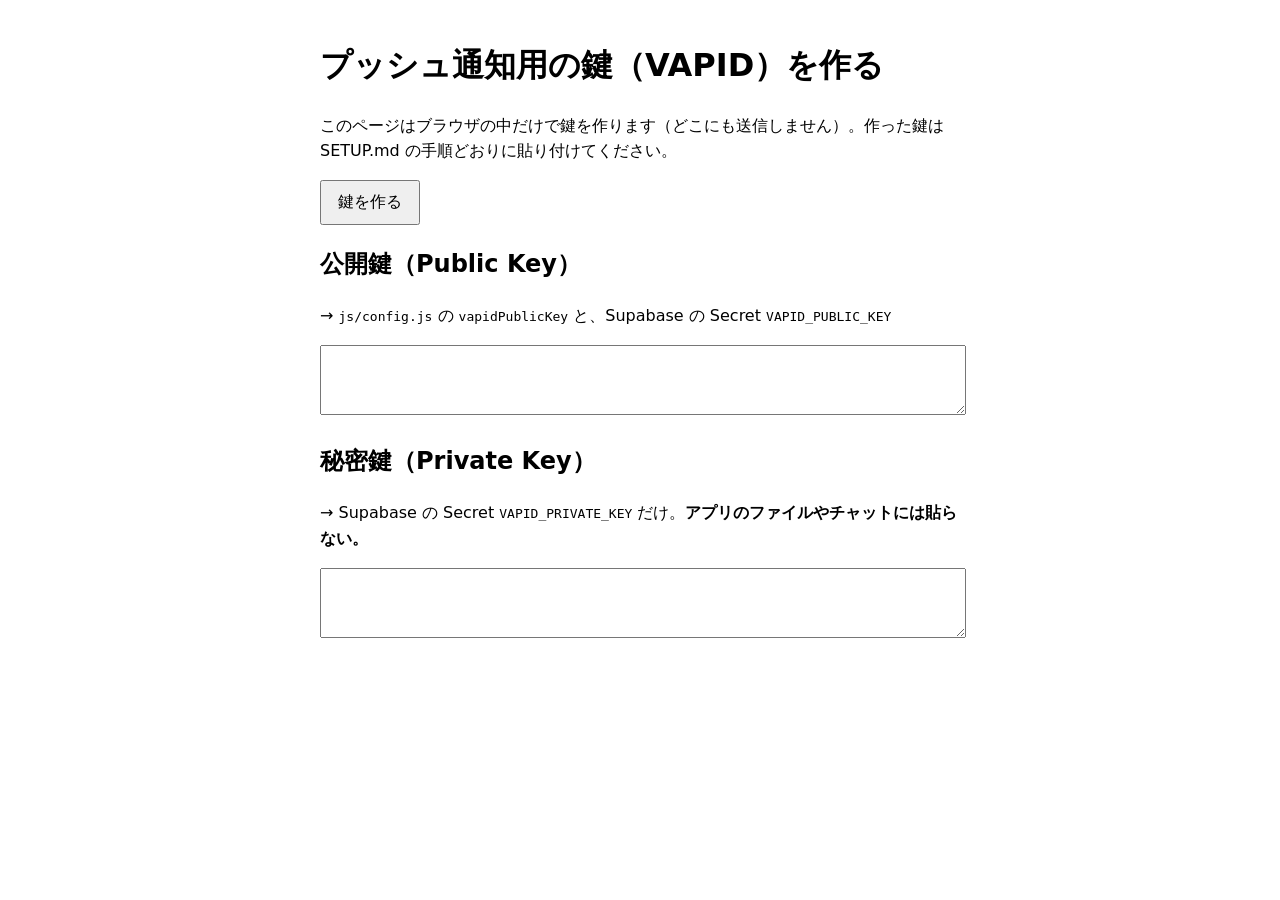
<file: tools/vapid.html>
<!DOCTYPE html>
<html lang="ja"><head><meta charset="utf-8"><meta name="viewport" content="width=device-width, initial-scale=1">
<title>VAPID鍵の作成</title>
<style>body{font:16px/1.6 system-ui,sans-serif;max-width:640px;margin:40px auto;padding:0 16px}code,textarea{font:13px ui-monospace,monospace}textarea{width:100%;height:64px}button{font-size:16px;padding:10px 16px}</style></head>
<body>
<h1>プッシュ通知用の鍵（VAPID）を作る</h1>
<p>このページはブラウザの中だけで鍵を作ります（どこにも送信しません）。作った鍵は SETUP.md の手順どおりに貼り付けてください。</p>
<button id="go">鍵を作る</button>
<h2>公開鍵（Public Key）</h2><p>→ <code>js/config.js</code> の <code>vapidPublicKey</code> と、Supabase の Secret <code>VAPID_PUBLIC_KEY</code></p><textarea id="pub" readonly></textarea>
<h2>秘密鍵（Private Key）</h2><p>→ Supabase の Secret <code>VAPID_PRIVATE_KEY</code> だけ。<b>アプリのファイルやチャットには貼らない。</b></p><textarea id="priv" readonly></textarea>
<script>
const b64u = buf => btoa(String.fromCharCode(...new Uint8Array(buf))).replace(/\+/g, '-').replace(/\//g, '_').replace(/=+$/, '');
document.getElementById('go').onclick = async () => {
  const k = await crypto.subtle.generateKey({ name: 'ECDSA', namedCurve: 'P-256' }, true, ['sign', 'verify']);
  document.getElementById('pub').value = b64u(await crypto.subtle.exportKey('raw', k.publicKey));
  document.getElementById('priv').value = (await crypto.subtle.exportKey('jwk', k.privateKey)).d;
};
</script></body></html>
</file>
